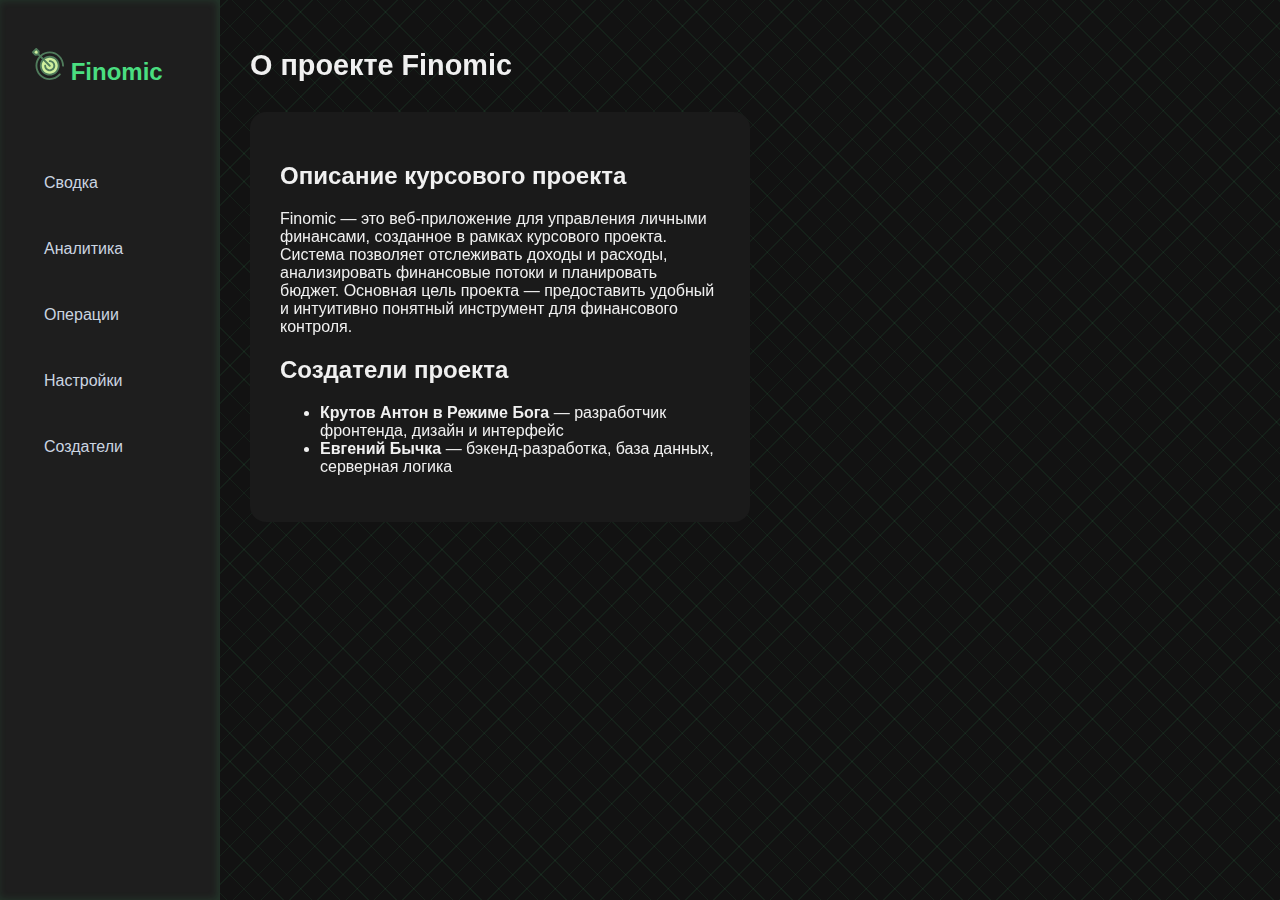
<file: client_part/html/index.html>
<!DOCTYPE html>
<html lang="ru">
<head>
  <meta charset="UTF-8" />
  <meta name="viewport" content="width=device-width, initial-scale=1" />
  <title>Finomic — Главная</title>
  <link rel="stylesheet" href="../css/main.css" />
</head>
<body>
  <div class="dashboard">
    <aside class="sidebar">
      <h2 class="logo">
        <a href="index.html" class="logo">
          <img src="../images/target-svgrepo-com.svg" alt="Finomic" class="logo-img" />
          <span class="logo-text">Finomic</span>
        </a>
      </h2>
      <nav>
        <ul>
          <li><a href="dashboard.html">Сводка</a></li>
          <li><a href="analytics.html">Аналитика</a></li>
          <li><a href="input.html">Операции</a></li>
          <li><a href="settings.html">Настройки</a></li>
          <li><a href="index.html">Создатели</a></li>
        </ul>
      </nav>
    </aside>

    <main class="main">
      <header class="topbar">
        <h1>О проекте Finomic</h1>
      </header>

      <section class="form-section">
        <h2>Описание курсового проекта</h2>
        <p>
          Finomic — это веб-приложение для управления личными финансами, созданное в рамках курсового проекта.
          Система позволяет отслеживать доходы и расходы, анализировать финансовые потоки и планировать бюджет.
          Основная цель проекта — предоставить удобный и интуитивно понятный инструмент для финансового контроля.
        </p>

        <h2>Создатели проекта</h2>
        <ul>
          <li><strong>Крутов Антон в Режиме Бога</strong> — разработчик фронтенда, дизайн и интерфейс</li>
          <li><strong>Евгений Бычка</strong> — бэкенд-разработка, база данных, серверная логика</li>
        </ul>
      </section>
    </main>
  </div>
  <footer class="mobile-footer">
    <a href="dashboard.html" class="footer-link"><img src="../images/dashboard.svg"/><br><span>Сводка</span></a>
    <a href="analytics.html" class="footer-link"><img src="../images/analytics.svg"/><br><span>Аналитика</span></a>
    <a href="input.html" class="footer-link"><img src="../images/input.svg"/><br><span>Добавить</span></a>
    <a href="settings.html" class="footer-link"><img src="../images/settings.svg"/><br><span>Настройки</span></a>
    <a href="index.html" class="footer-link"><img src="../images/index.svg"/><br><span>Главная</span></a>
  </footer>
</body>
</html>
</file>
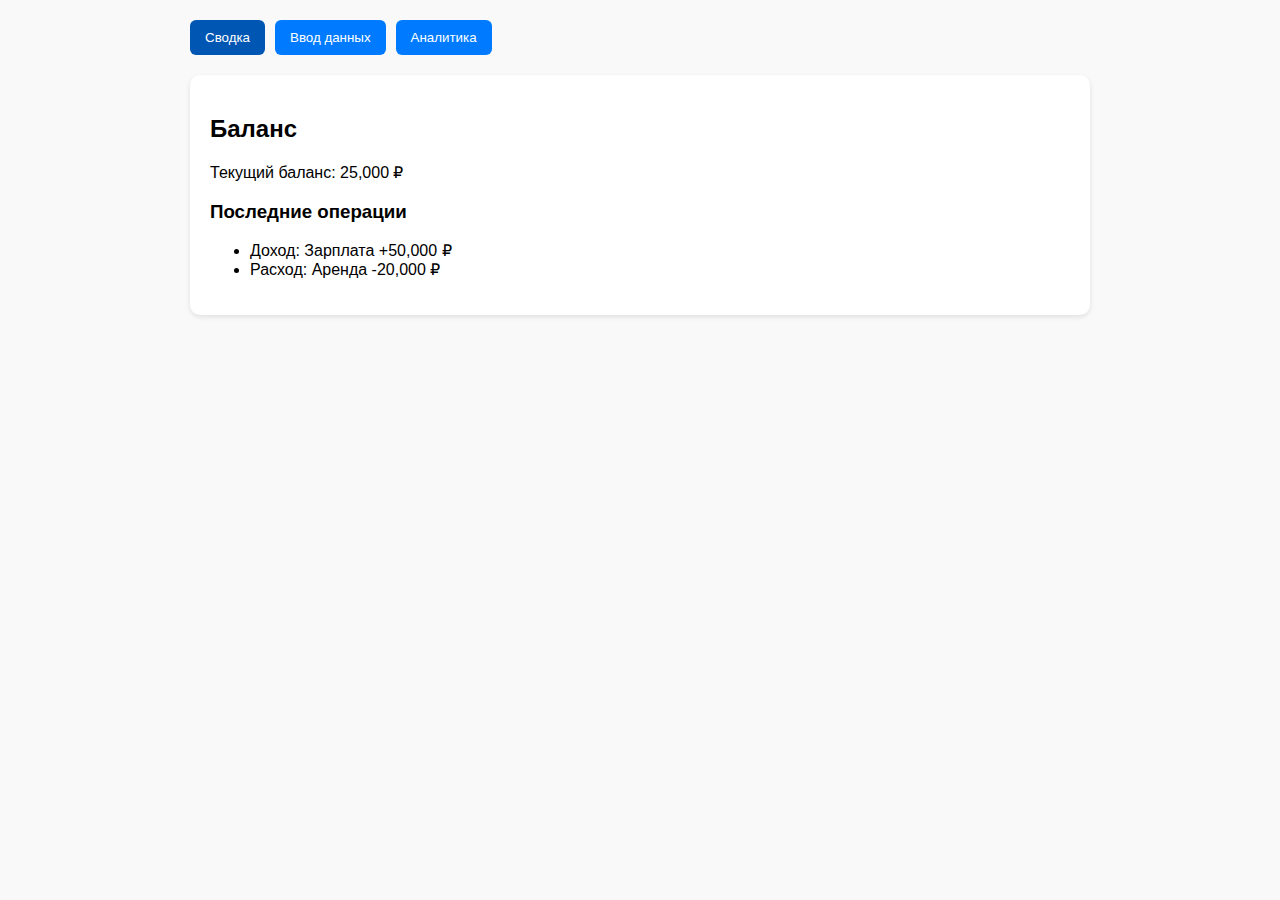
<file: test.html>
<!DOCTYPE html>
<html lang="ru">
<head>
  <meta charset="UTF-8" />
  <meta name="viewport" content="width=device-width, initial-scale=1.0" />
  <title>Финансы Домохозяйства</title>
  <style>
    body { font-family: sans-serif; margin: 0; padding: 0; background: #f9f9f9; }
    .container { max-width: 900px; margin: auto; padding: 20px; }
    nav { display: flex; gap: 10px; margin-bottom: 20px; }
    button { padding: 10px 15px; border: none; background: #007bff; color: white; border-radius: 6px; cursor: pointer; }
    button.active { background: #0056b3; }
    section { display: none; }
    section.active { display: block; }
    .card { background: white; padding: 20px; border-radius: 10px; margin-bottom: 20px; box-shadow: 0 2px 5px rgba(0,0,0,0.1); }
    input, select { width: 100%; padding: 10px; margin: 8px 0; border: 1px solid #ccc; border-radius: 6px; }
  </style>
</head>
<body>
  <div class="container">
    <nav>
      <button class="tab-btn active" data-tab="summary">Сводка</button>
      <button class="tab-btn" data-tab="input">Ввод данных</button>
      <button class="tab-btn" data-tab="analytics">Аналитика</button>
    </nav>

    <section id="summary" class="active">
      <div class="card">
        <h2>Баланс</h2>
        <p>Текущий баланс: 25,000 ₽</p>
        <h3>Последние операции</h3>
        <ul>
          <li>Доход: Зарплата +50,000 ₽</li>
          <li>Расход: Аренда -20,000 ₽</li>
        </ul>
      </div>
    </section>

    <section id="input">
      <div class="card">
        <h2>Добавить операцию</h2>
        <form>
          <input type="text" placeholder="Категория (например, зарплата)" />
          <input type="number" placeholder="Сумма" />
          <select>
            <option value="income">Доход</option>
            <option value="expense">Расход</option>
          </select>
          <button type="submit">Сохранить</button>
        </form>
      </div>
    </section>

    <section id="analytics">
      <div class="card">
        <h2>Аналитика (заглушка)</h2>
        <p>Здесь будут графики: круговая диаграмма и гистограмма</p>
      </div>
    </section>
  </div>

  <script>
    const buttons = document.querySelectorAll('.tab-btn');
    const sections = document.querySelectorAll('section');

    buttons.forEach(btn => {
      btn.addEventListener('click', () => {
        buttons.forEach(b => b.classList.remove('active'));
        btn.classList.add('active');

        sections.forEach(sec => sec.classList.remove('active'));
        document.getElementById(btn.dataset.tab).classList.add('active');
      });
    });
  </script>
</body>
</html>
</file>
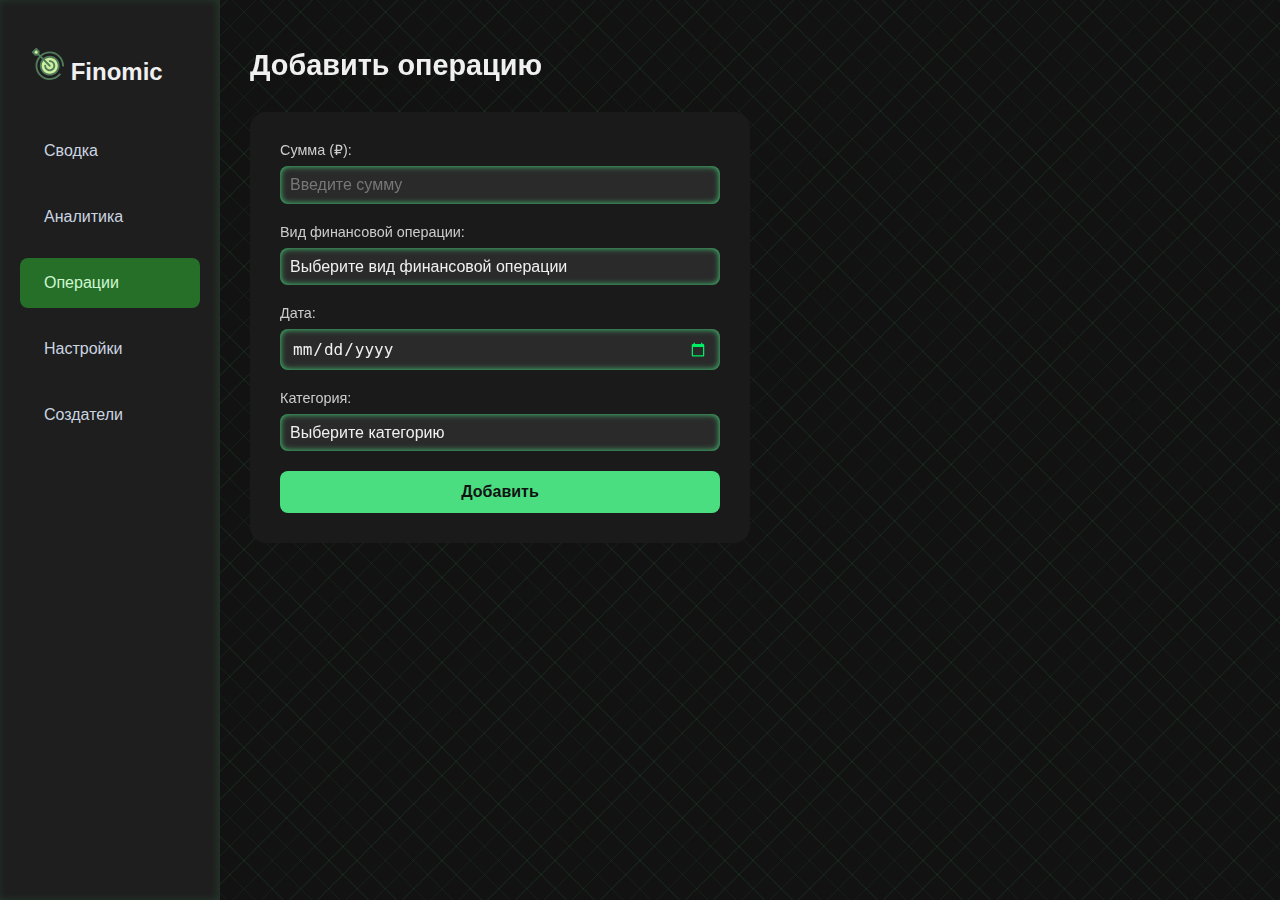
<file: client_part/html/input.html>
<!DOCTYPE html>
<html lang="ru">
<head>
  <meta charset="UTF-8" />
  <meta name="viewport" content="width=device-width, initial-scale=1.0" />
  <title>Ввод данных — Finomic</title>
  <link rel="stylesheet" href="../css/main.css" />
</head>
<body>
  <div class="dashboard">
    <aside class="sidebar">
      <h2>
        <a href="index.html" class="logo">
          <img src="../images/target-svgrepo-com.svg" alt="Finomic" class="logo-img" />
          <span class="logo-text">Finomic</span>
        </a>
      </h2>
      <nav>
        <ul>
          <li><a href="dashboard.html">Сводка</a></li>
          <li><a href="analytics.html">Аналитика</a></li>
          <li><a href="input.html">Операции</a></li>
          <li><a href="settings.html">Настройки</a></li>
          <li><a href="index.html">Создатели</a></li>
        </ul>
      </nav>
    </aside>

    <main class="main">
      <header class="topbar">
        <h1>Добавить операцию</h1>
      </header>

      <section class="form-section">
        <form class="transaction-form">
          <label>
            Сумма (₽):
            <input type="number" placeholder="Введите сумму" required />
          </label>

          <label>
            Вид финансовой операции:
            <select required>
              <option value="">Выберите вид финансовой операции</option>
              <option value="income">Доход</option>
              <option value="expense">Расход</option>
            </select>
          </label>

          <label>
            Дата:
            <input type="date" required />
          </label>

          <label>
            Категория:
            <select required>
              <option value="">Выберите категорию</option>
              <option value="salary">Зарплата</option>
              <option value="rent">Аренда</option>
              <option value="products">Продукты</option>
              <option value="enjoy">Развлечения</option>
              <option value="cars">Транспорт</option>
              <option value="others">Прочие расходы</option>
            </select>
          </label>

          <button type="submit">Добавить</button>
        </form>
      </section>
    </main>
  </div>
  <script src="../dynamic/navHighlight.js"></script>
  <footer class="mobile-footer">
    <a href="dashboard.html" class="footer-link"><img src="../images/dashboard.svg"/><br><span>Сводка</span></a>
    <a href="analytics.html" class="footer-link"><img src="../images/analytics.svg"/><br><span>Аналитика</span></a>
    <a href="input.html" class="footer-link"><img src="../images/input.svg"/><br><span>Добавить</span></a>
    <a href="settings.html" class="footer-link"><img src="../images/settings.svg"/><br><span>Настройки</span></a>
    <a href="index.html" class="footer-link"><img src="../images/index.svg"/><br><span>Главная</span></a>
  </footer>
</body>
</html>
</file>
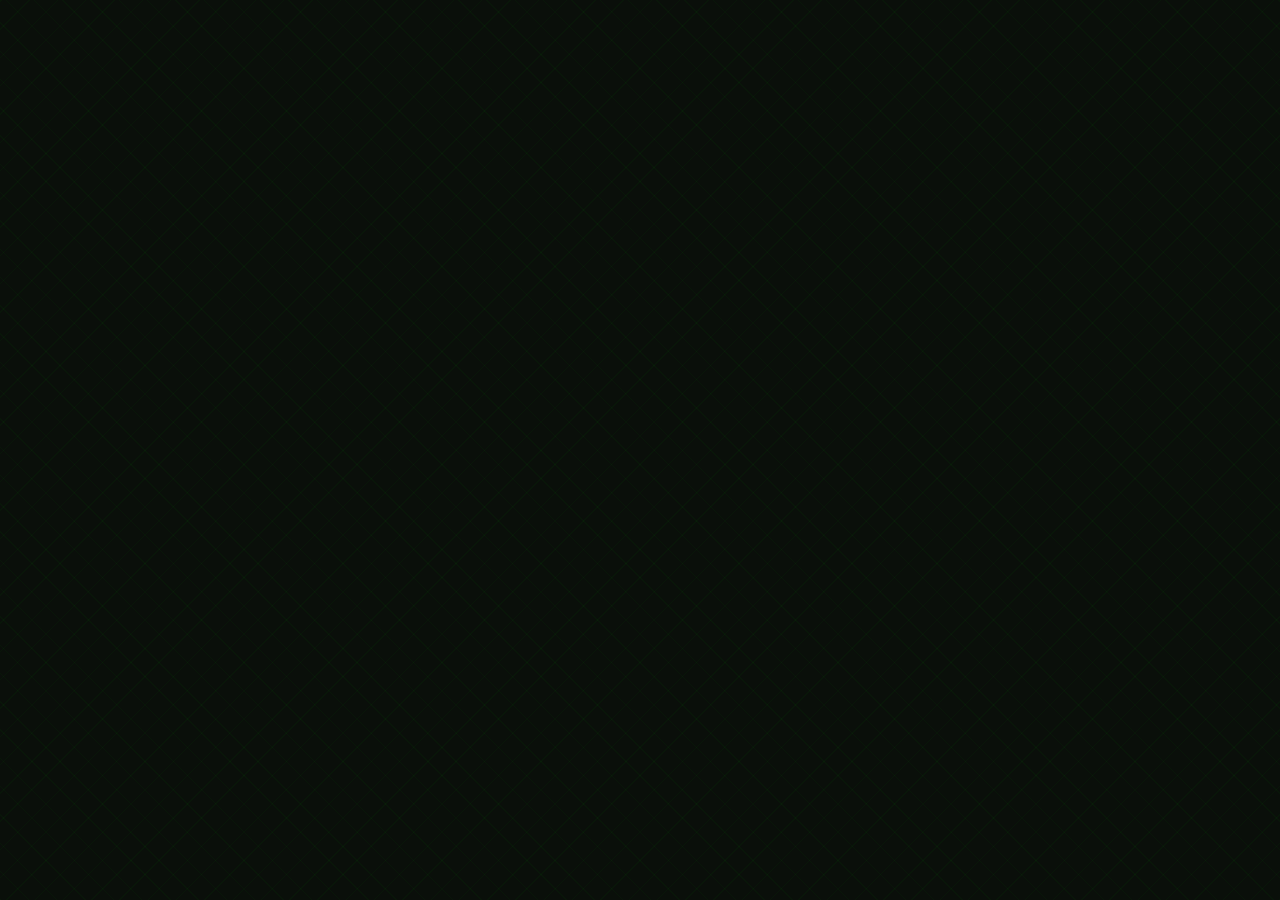
<file: client_part/html/login.html>
<!DOCTYPE html>
<html lang="ru">
<head>
  <meta charset="UTF-8" />
  <meta name="viewport" content="width=device-width, initial-scale=1.0" />
  <title>Вход в систему</title>
  <link rel="stylesheet" href="../css/login.css" />
</head>
<body>
  <div class="login-container">
    <h1>Вход</h1>
    <form id="loginForm">
      <label for="email">Email</label>
      <input type="text" id="email" name="email" required autocomplete="email" />

      <label for="password">Пароль</label>
      <input type="password" id="password" name="password" required autocomplete="current-password" />

      <button type="submit">Войти</button>
    </form>
    <div class="footer-text">
      Нет аккаунта? <a href="./register.html">Зарегистрироваться</a>
    </div>
  </div>

  <script>
    document.getElementById('loginForm').addEventListener('submit', function(event) {
      event.preventDefault();
      // Здесь можно добавить проверку
      window.location.href = 'index.html';
    });
  </script>
</body>
</html>
</file>
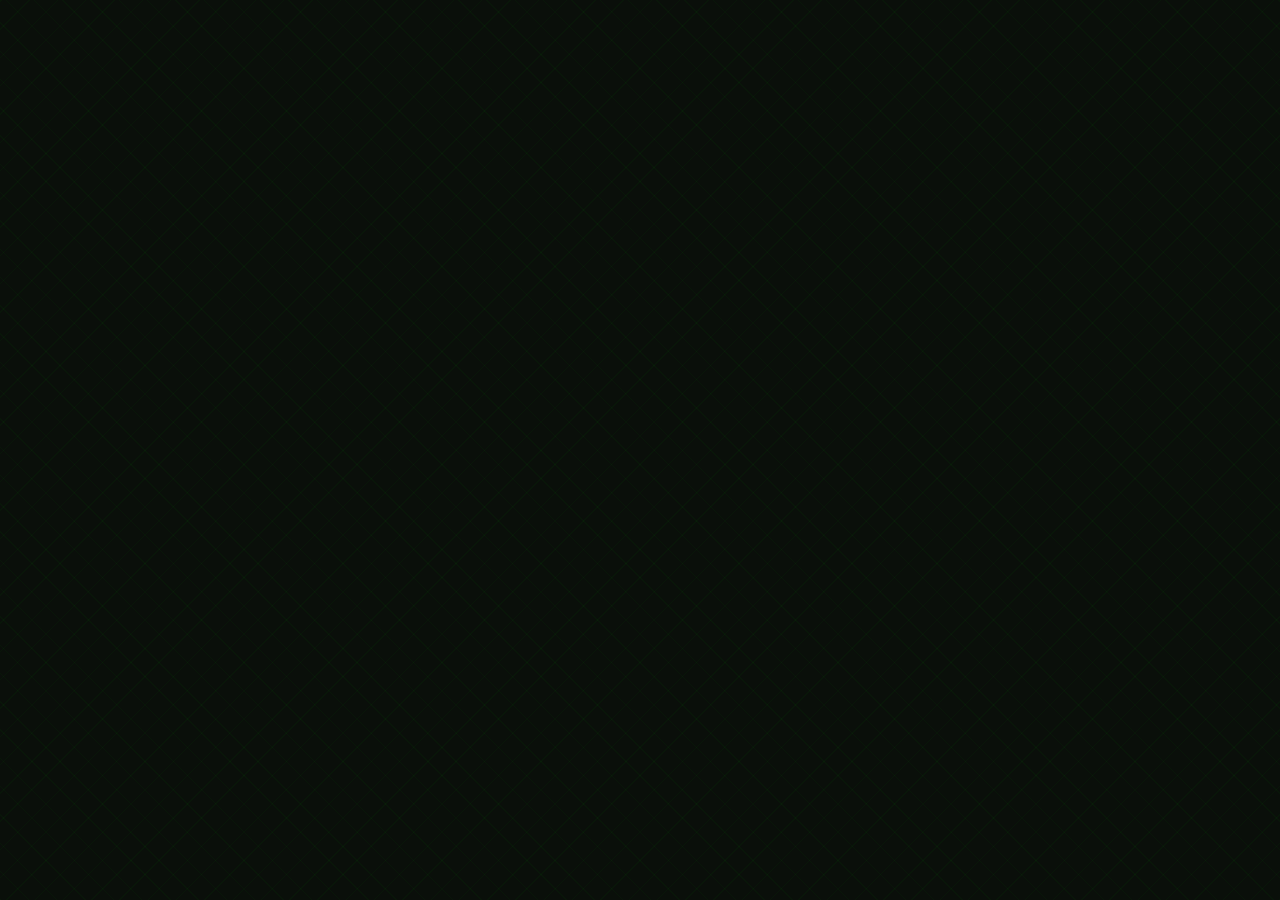
<file: client_part/html/register.html>
<!DOCTYPE html>
<html lang="ru">
<head>
  <meta charset="UTF-8" />
  <meta name="viewport" content="width=device-width, initial-scale=1" />
  <title>Регистрация</title>
  <link rel="stylesheet" href="../css/login.css" />
</head>
<body>
  <div class="login-container">
    <h1>Регистрация</h1>
    <form id="registerForm">
      <label for="username">Имя пользователя</label>
      <input type="text" id="username" name="username" required autocomplete="username" />

      <label for="email">Email</label>
      <input type="email" id="email" name="email" required autocomplete="email" />

      <label for="password">Пароль</label>
      <input type="password" id="password" name="password" required autocomplete="new-password" />

      <label for="confirmPassword">Подтвердите пароль</label>
      <input type="password" id="confirmPassword" name="confirmPassword" required autocomplete="new-password" />

      <button type="submit">Зарегистрироваться</button>
    </form>
    <div class="footer-text">
      Уже есть аккаунт? <a href="./login.html">Войти</a>
    </div>
  </div>

  <script>
    document.getElementById('registerForm').addEventListener('submit', function(event) {
      event.preventDefault();

      const password = document.getElementById('password').value;
      const confirmPassword = document.getElementById('confirmPassword').value;

      if (password !== confirmPassword) {
        alert('Пароли не совпадают!');
        return;
      }

      // Здесь можно добавить отправку данных на сервер

      // Для демо — просто переходим на index.html
      window.location.href = 'index.html';
    });
  </script>
</body>
</html>
</file>
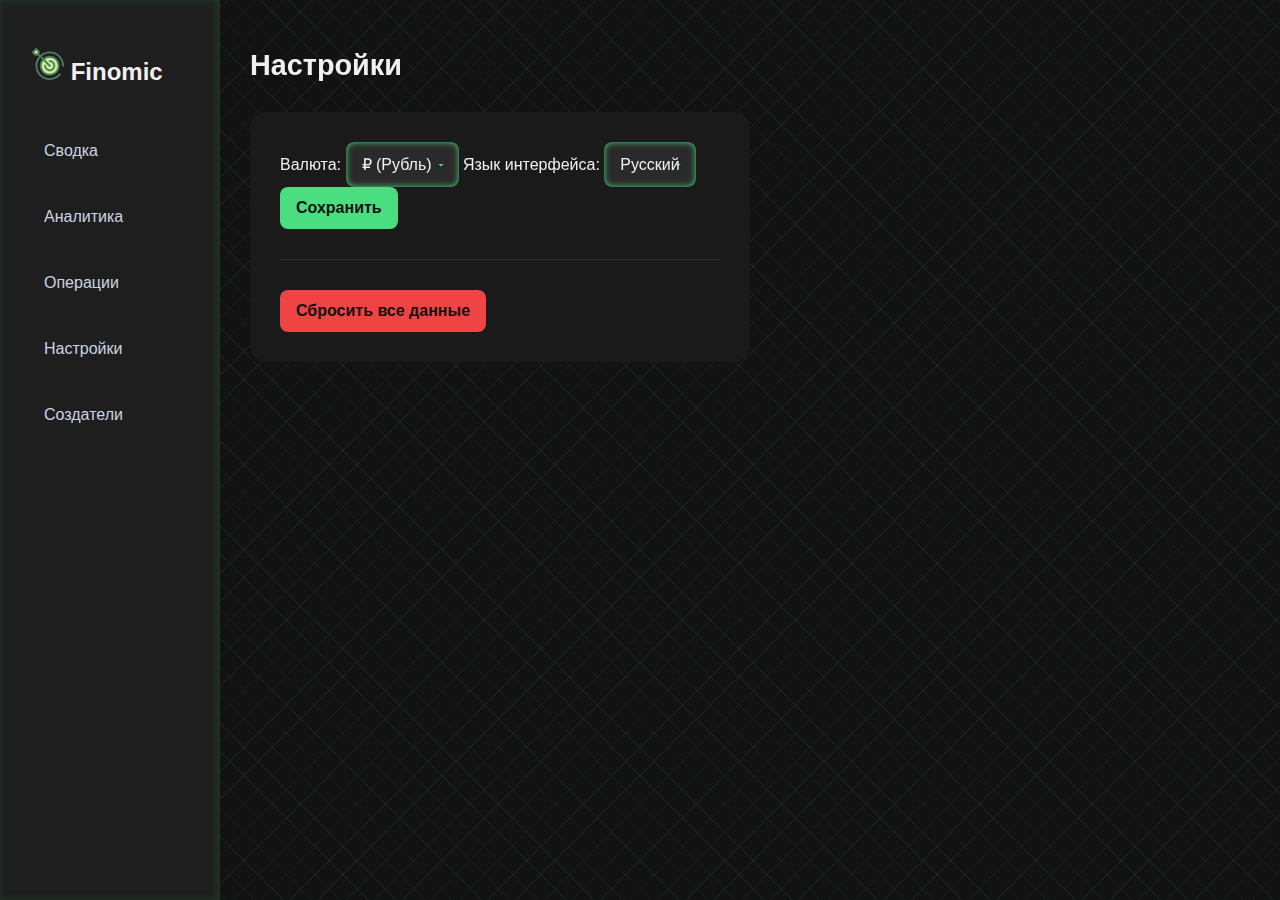
<file: client_part/html/settings.html>
<!DOCTYPE html>
<html lang="ru">
<head>
  <meta charset="UTF-8" />
  <meta name="viewport" content="width=device-width, initial-scale=1.0" />
  <title>Настройки — Finomic</title>
  <link rel="stylesheet" href="../css/main.css" />
</head>
<body>
  <div class="dashboard">
    <aside class="sidebar">
      <h2>
        <a href="index.html" class="logo">
          <img src="../images/target-svgrepo-com.svg" alt="Finomic" class="logo-img" />
          <span class="logo-text">Finomic</span>
        </a>
      </h2>
      <nav>
        <ul>
          <li><a href="dashboard.html">Сводка</a></li>
          <li><a href="analytics.html">Аналитика</a></li>
          <li><a href="input.html">Операции</a></li>
          <li><a href="settings.html">Настройки</a></li>
          <li><a href="index.html">Создатели</a></li>
        </ul>
      </nav>
    </aside>

    <main class="main">
      <header class="topbar">
        <h1>Настройки</h1>
      </header>

      <section class="form-section">
        <form class="settings-form">
          <label>
            Валюта:
            <select>
              <option value="RUB" selected>₽ (Рубль)</option>
              <option value="USD">$ (Доллар)</option>
              <option value="EUR">€ (Евро)</option>
            </select>
          </label>

          <label>
            Язык интерфейса:
            <select>
              <option value="ru" selected>Русский</option>
              <option value="en">English</option>
            </select>
          </label>

          <button type="submit">Сохранить</button>
        </form>

        <hr style="margin: 30px 0; border: none; border-top: 1px solid #333" />

        <button style="background:#ef4444" onclick="resetData()">Сбросить все данные</button>
      </section>
    </main>
  </div>

  <script src="../dynamic/navHighlight.js"></script>
  <script>
    function resetData() {
      if (confirm("Вы уверены, что хотите сбросить все данные? Это действие необратимо.")) {
        // заглушка
        alert("Данные были бы удалены — но бэкенда пока нет 🙂");
      }
    }
  </script>
</body>
</html>
</file>
<file: client_part/css/main.css>
/* main.css — тёмная тема Finomic с зелёным анимированным фоном и подсветками */

body {
  margin: 0;
  font-family: 'Segoe UI', sans-serif;
  background-color: #121212;
  color: #f0f0f0;
  display: flex;
  height: 100vh;
  position: relative;
  overflow-x: hidden;
}

/* Анимированный фон с тонкими зелёными линиями */
body::before {
  content: "";
  position: fixed;
  top: 0; left: 0;
  width: 100vw;
  height: 100vh;
  background:
    repeating-linear-gradient(
      45deg,
      rgba(74, 222, 128, 0.07) 0,
      rgba(74, 222, 128, 0.07) 1px,
      transparent 1px,
      transparent 20px
    ),
    repeating-linear-gradient(
      -45deg,
      rgba(74, 222, 128, 0.07) 0,
      rgba(74, 222, 128, 0.07) 1px,
      transparent 1px,
      transparent 20px
    );
  animation: moveLines 15s linear infinite;
  pointer-events: none;
  z-index: -1;
}

@keyframes moveLines {
  0% {
    background-position: 0 0, 0 0;
  }
  100% {
    background-position: 40px 40px, -40px -40px;
  }
}

.dashboard {
  display: flex;
  width: 100%;
  position: relative;
  z-index: 1;
}

.sidebar {
  width: 220px;
  background: #1e1e1e;
  padding: 20px;
  box-shadow: inset -2px 0 8px rgba(74, 222, 128, 0.15);
}

.logo {
  font-size: 1.5rem;
  color: #4ade80;
  margin-bottom: 2rem;
  text-shadow: none; /* убрал свечения */
  display: flex;
  align-items: center;
  gap: 10px;
}

.logo-img {
  width: 32px;
  height: 32px;
}

.sidebar ul {
  list-style: none;
  padding: 0;
}

.sidebar li {
  margin: 1rem 0;
  cursor: pointer;
  padding: 8px 12px;
  border-radius: 8px;
  transition: background 0.3s ease, color 0.3s ease;
  color: #cbd5e1;
  text-shadow: none; /* убрал свечения */
}

.sidebar li:hover,
.sidebar li.active {
  background: #256f29;
  color: #d0f7d0;
  /* убрал box-shadow и transform */
}

.main {
  flex: 1;
  padding: 30px;
  overflow-y: auto;
}

.topbar h1 {
  font-size: 1.8rem;
  margin-bottom: 20px;
  text-shadow: none; /* убрал свечения */
  box-shadow: none;
}

.cards {
  display: flex;
  gap: 20px;
  margin-bottom: 40px;
}

.card {
  flex: 0 1 385px; /* базовая ширина 280px, не растягивается больше */
  padding: 12px 16px; /* чуть меньше внутренние отступы */
  background: #1a1a1a;
  border-radius: 16px;
  box-shadow: 0 2px 10px rgba(0, 0, 0, 0.6);
  transition: box-shadow 0.3s ease;
}

.card:hover {
  box-shadow: 0 4px 20px rgba(0, 0, 0, 0.7);
}

.card h3 {
  margin: 0 0 10px;
  font-weight: normal;
  color: #9ca3af;
  text-shadow: none; /* убрал свечения */
}

.card p {
  font-size: 1.5rem;
  margin: 0;
  color: #f0f0f0;
  text-shadow: none; /* убрал свечения */
}

.balance p {
  color: #4ade80;
}

.income p {
  color: #60a5fa;
}

.expenses p {
  color: #f87171;
}

.graph h2 {
  font-size: 1.4rem;
  margin-bottom: 20px;
  text-shadow: none; /* убрал подсветку */
}

canvas {
  max-width: 100%;
  background: #1e1e1e;
  border-radius: 12px;
  box-shadow: none; /* убрал подсветку */
}

/* ====== Форма ввода ====== */
.form-section {
  max-width: 500px;
  margin-top: 30px;
  background: #1a1a1a;
  padding: 30px;
  border-radius: 16px;
  box-shadow: none;
}

.form-section:hover {
  box-shadow: none;
}

.transaction-form {
  display: flex;
  flex-direction: column;
  gap: 20px;
}

.transaction-form label {
  display: flex;
  flex-direction: column;
  font-size: 0.9rem;
  color: #ccc;
  text-shadow: none; /* убрал свечения */
}

.transaction-form input,
.transaction-form select {
  margin-top: 8px;
  padding: 10px;
  border-radius: 8px;
  border: none;
  background: #2a2a2a;
  color: #f0f0f0;
  font-size: 1rem;
  box-shadow: inset 0 0 6px #4ade80;
  transition: background 0.3s ease, box-shadow 0.3s ease;
}

.transaction-form input::placeholder {
  color: #777;
}

.transaction-form input:focus,
.transaction-form select:focus {
  outline: none;
  box-shadow: 0 0 8px #4ade80;
  background: #354d2a;
}

/* Кнопки */
button {
  background: #4ade80;
  color: #121212;
  font-weight: bold;
  border: none;
  border-radius: 8px;
  padding: 12px 16px;
  cursor: pointer;
  box-shadow: none;
  transition: background 0.3s ease, box-shadow 0.3s ease, transform 0.2s ease;
  font-size: 1rem;
  appearance: none;
}

button:hover {
  background: #22c55e;
  box-shadow: 0 0 15px #4ade80;
  transform: translateY(-1px);
}

button:focus {
  outline: none;
  box-shadow: 0 0 8px #4ade80;
}

/* input[type="date"] в стиле select */
input[type="date"] {
  padding: 10px 12px;
  border-radius: 8px;
  border: none;
  background: #2a2a2a;
  color: #f0f0f0;
  font-size: 1rem;
  box-shadow: inset 0 0 6px #4ade80;
  cursor: pointer;
  appearance: none;
  transition: background 0.3s ease, box-shadow 0.3s ease;
}

/* Стилизация календаря и стрелочек в разных браузерах */
input[type="date"]::-webkit-inner-spin-button,
input[type="date"]::-webkit-calendar-picker-indicator {
  cursor: pointer;
  filter: invert(60%) sepia(100%) saturate(700%) hue-rotate(90deg);
}

input[type="date"]:focus {
  outline: none;
  background: #354d2a;
  box-shadow: 0 0 8px #4ade80;
}

input[type="date"]::-webkit-calendar-picker-indicator {
  filter: invert(60%) sepia(100%) saturate(700%) hue-rotate(90deg);
  cursor: pointer;
}

/* Общие настройки */
* {
  box-sizing: border-box;
  transition: all 0.2s ease;
  scroll-behavior: smooth;
}

button:hover,
.sidebar li:hover {
  transform: translateY(-1px);
}

select {
  background-color: #2a2a2a;
  color: #f0f0f0;
  padding: 14px 16px;
  border: none;
  border-radius: 8px;
  box-shadow: inset 0 0 6px #4ade80;
  appearance: none; /* Убирает дефолтный стрелочный элемент */
  background-image: url('data:image/svg+xml;utf8,<svg fill="%234ade80" height="12" viewBox="0 0 24 24" width="12" xmlns="http://www.w3.org/2000/svg"><path d="M7 10l5 5 5-5z"/></svg>');
  background-repeat: no-repeat;
  background-position: right 12px center;
  background-size: 12px 12px;
  cursor: pointer;
  font-size: 1rem;
}

/* Для Firefox, который игнорирует appearance: none */
select::-ms-expand {
  display: none;
}

.sidebar a {
  color: inherit; /* Наследует цвет от родителя */
  text-decoration: none; /* Убирает подчёркивание */
  display: block; /* Чтобы кликабельная область была по всему элементу */
  padding: 8px 12px; /* Отступы как у li раньше */
  border-radius: 8px;
  transition: background 0.3s ease, color 0.3s ease;
}

.sidebar a:hover,
.sidebar a.active {
  background: #256f29;
  color: #d0f7d0;
}

.mobile-footer {
  display: none;
}

.graph canvas {
  max-width: 1200px;
  max-height: 500px;
  width: 100%;
  height: auto;
  display: block;
  background: #1e1e1e; /* чтобы совпадало с фоном */
  border-radius: 12px;
}


/* ===== Мобильная адаптация ===== */
@media (max-width: 768px) {
  body {
    flex-direction: column;
    overflow-x: hidden;
  }

  .logo-text {
    display: none;
  }

  .dashboard {
    flex-direction: column;
  }

  /* Сайдбар превращается в нижнее меню */
  .sidebar {
    width: 100%;
    position: fixed;
    bottom: 0;
    left: 0;
    background: #1e1e1e;
    padding: 8px 10px;
    box-shadow: 0 -2px 8px rgba(74, 222, 128, 0.15);
    display: flex;
    justify-content: space-around;
    flex-wrap: nowrap;
    z-index: 100;
    border-top-left-radius: 12px;
    border-top-right-radius: 12px;
  }

  .sidebar ul {
    display: flex;
    gap: 8px;
    padding: 0;
    margin: 0;
    width: 100%;
    justify-content: space-around;
  }

  .sidebar li {
    margin: 0;
    flex: 1;
    text-align: center;
    font-size: 0.85rem;
    padding: 8px 0;
    border-radius: 8px 8px 0 0;
  }

  .sidebar li:hover,
  .sidebar li.active {
    background: #256f29;
    color: #d0f7d0;
    /* Убрал box-shadow и transform */
  }

  .main {
    padding: 16px 16px 80px; /* дополнительный padding снизу под меню */
    overflow-y: auto;
  }

  .topbar h1 {
    font-size: 1.5rem;
    margin-bottom: 16px;
    text-shadow: none; /* убрал свечения */
    box-shadow: none;
  }

  .cards {
    flex-direction: column;
    gap: 16px;
    margin-bottom: 30px;
  }

  .card {
    padding: 16px;
    border-radius: 12px;
  }

  .form-section {
    width: 100%;
    max-width: 100%;
    padding: 20px 16px;
    border-radius: 12px;
    margin-bottom: 30px;
  }

  .transaction-form {
    gap: 16px;
  }

  .transaction-form input,
  .transaction-form select {
    font-size: 1rem;
    padding: 12px 10px;
  }

  .transaction-form button {
    padding: 14px;
    font-size: 1.1rem;
    width: 100%;
  }

  canvas {
    height: 250px;
    max-width: 100%;
    border-radius: 12px;
  }

  /* Тосты чуть меньше */
  .toast {
    bottom: 70px; /* выше нижнего меню */
    right: 10px;
    padding: 10px 14px;
    font-size: 0.9rem;
    border-radius: 10px;
  }
  .mobile-footer {
    position: fixed;
    bottom: 0;
    left: 0;
    width: 100%;
    background: #1e1e1e; /* глубокий тёмный фон, как у .sidebar */
    display: flex;
    justify-content: space-evenly;
    padding: 8px 0;
    border-top: 1px solid #256f29; /* мягкий зелёный бордер */
    box-shadow: 0 -2px 6px rgba(74, 222, 128, 0.15); /* как .sidebar */
    z-index: 1000;
    backdrop-filter: blur(4px);
   }

  .footer-link {
      display: flex;
      flex-direction: column;
      align-items: center;
      color: #4ade80;
      text-decoration: none;
      font-size: 1.4rem;
      background: none;
      border: none;
      cursor: pointer;
      transition: transform 0.2s ease, color 0.3s ease;
      line-height: 1; /* Уменьшаем высоту строки, чтобы текст не отодвигался */
  }

  .footer-link:hover {
    transform: scale(1.15);
    color: #22c55e;
  }

  .footer-link span {
    font-size: 11px;
    margin-top: 2px;
    color: #a3e6b1; /* чуть светлее и мягче */
  }

  .sidebar {
    display: none;
  }

  .footer-link img {
      width: 35px;
      height: 35px;
      display: block;
      margin-bottom: -17px; /* чуть меньше отступ */
      vertical-align: middle; /* выравнивание */
  }

  .footer-link span {
      font-size: 11px;
      margin-top: 0px;
      color: #a3e6b1;
      line-height: 1; /* чтобы текст был плотнее */
      font-weight: bold;
  }
}

/* Для супер маленьких экранов (смартфоны) */
@media (max-width: 320px) {
  .topbar h1 {
    font-size: 1.3rem;
    margin-bottom: 12px;
    text-shadow: none; /* убрал свечения */
    box-shadow: none;
  }

  .logo-text {
    display: none;
  }

  .sidebar li {
    font-size: 0.8rem;
    padding: 6px 0;
  }

  .transaction-form input,
  .transaction-form select {
    font-size: 0.95rem;
    padding: 10px 8px;
  }

  .transaction-form button {
    font-size: 1rem;
    padding: 12px;
  }

  .sidebar {
    display: none;
  }

}

/* Тост уведомления */
.toast {
  position: fixed;
  bottom: 20px;
  right: 20px;
  background: #4ade80;
  color: #121212;
  padding: 12px 20px;
  border-radius: 12px;
  box-shadow: 0 2px 10px rgba(0, 0, 0, 0.5);
  font-weight: bold;
  opacity: 0;
  pointer-events: none;
  transition: opacity 0.3s ease, transform 0.3s ease;
  transform: translateY(20px);
  z-index: 1000;
}

.toast.show {
  opacity: 1;
  pointer-events: auto;
  transform: translateY(0);
}
</file>
<file: client_part/css/login.css>
@import url('https://fonts.googleapis.com/css2?family=Roboto:wght@400;700&display=swap');

* {
  box-sizing: border-box;
  margin: 0;
  padding: 0;
}

body {
  font-family: 'Roboto', sans-serif;
  height: 100vh;
  display: flex;
  justify-content: center;
  align-items: center;
  background-color: #0a0f0a;
  color: #e0e6e0;
  position: relative;
  overflow: hidden;
}

/* Анимированный фон */
body::before {
  content: "";
  position: fixed;
  top: 0; left: 0;
  width: 100vw; height: 100vh;
  background:
    repeating-linear-gradient(
      45deg,
      rgba(0, 255, 0, 0.03) 0,
      rgba(0, 255, 0, 0.03) 1px,
      transparent 1px,
      transparent 20px
    ),
    repeating-linear-gradient(
      -45deg,
      rgba(0, 255, 0, 0.03) 0,
      rgba(0, 255, 0, 0.03) 1px,
      transparent 1px,
      transparent 20px
    );
  animation: moveLines 10s linear infinite;
  z-index: -1;
  pointer-events: none;
}

@keyframes moveLines {
  0% { background-position: 0 0, 0 0; }
  100% { background-position: 40px 40px, -40px -40px; }
}

.login-container {
  background: rgba(10, 15, 10, 0.85);
  backdrop-filter: blur(6px);
  border-radius: 12px;
  padding: 36px 40px;
  width: 360px;
  border: 1px solid #1f3321;
  transition: border-color 0.3s ease;
}

.login-container:hover {
  border-color: #3a6340;
}

.login-container h1 {
  text-align: center;
  margin-bottom: 24px;
  font-weight: 700;
  font-size: 2rem;
  color: #4ee44e;
  letter-spacing: 0.8px;
}

.login-container label {
  display: block;
  margin-bottom: 8px;
  font-weight: 500;
  font-size: 0.95rem;
  color: #c2dbc2;
}

.login-container input[type="text"],
.login-container input[type="password"],
.login-container input[type="email"] {
  width: 100%;
  padding: 12px;
  margin-bottom: 20px;
  border-radius: 10px;
  border: 1px solid #264c29;
  background: #101510;
  color: #c2dbc2;
  font-size: 0.95rem;
  transition: border-color 0.3s ease, background 0.3s ease;
}

.login-container input:focus {
  border-color: #4ee44e;
  background: #141f14;
  outline: none;
}

.login-container button {
  width: 100%;
  padding: 14px;
  background: #4ee44e;
  border: none;
  border-radius: 10px;
  color: #0a0f0a;
  font-size: 1rem;
  font-weight: 600;
  letter-spacing: 0.05em;
  cursor: pointer;
  transition: background 0.3s ease;
}

.login-container button:hover {
  background: #3cbf3c;
}

.login-container .footer-text {
  margin-top: 18px;
  text-align: center;
  font-size: 0.85rem;
  color: #a5cba5;
}

.login-container .footer-text a {
  color: #4ee44e;
  text-decoration: none;
  font-weight: 500;
  transition: color 0.3s ease;
}

.login-container .footer-text a:hover {
  color: #3cbf3c;
}

@media (max-width: 400px) {
  .login-container {
    width: 90vw;
    padding: 28px 20px;
  }
}

button:focus {
  outline: none;
}

button:focus-visible {
  outline: 2px solid #4ee44e;
  outline-offset: 2px;
}

.login-container {
  opacity: 0;
  transform: translateY(20px);
  animation: fadeInUp 0.5s forwards ease-out;
}

@keyframes fadeInUp {
  to {
    opacity: 1;
    transform: translateY(0);
  }
}
</file>
